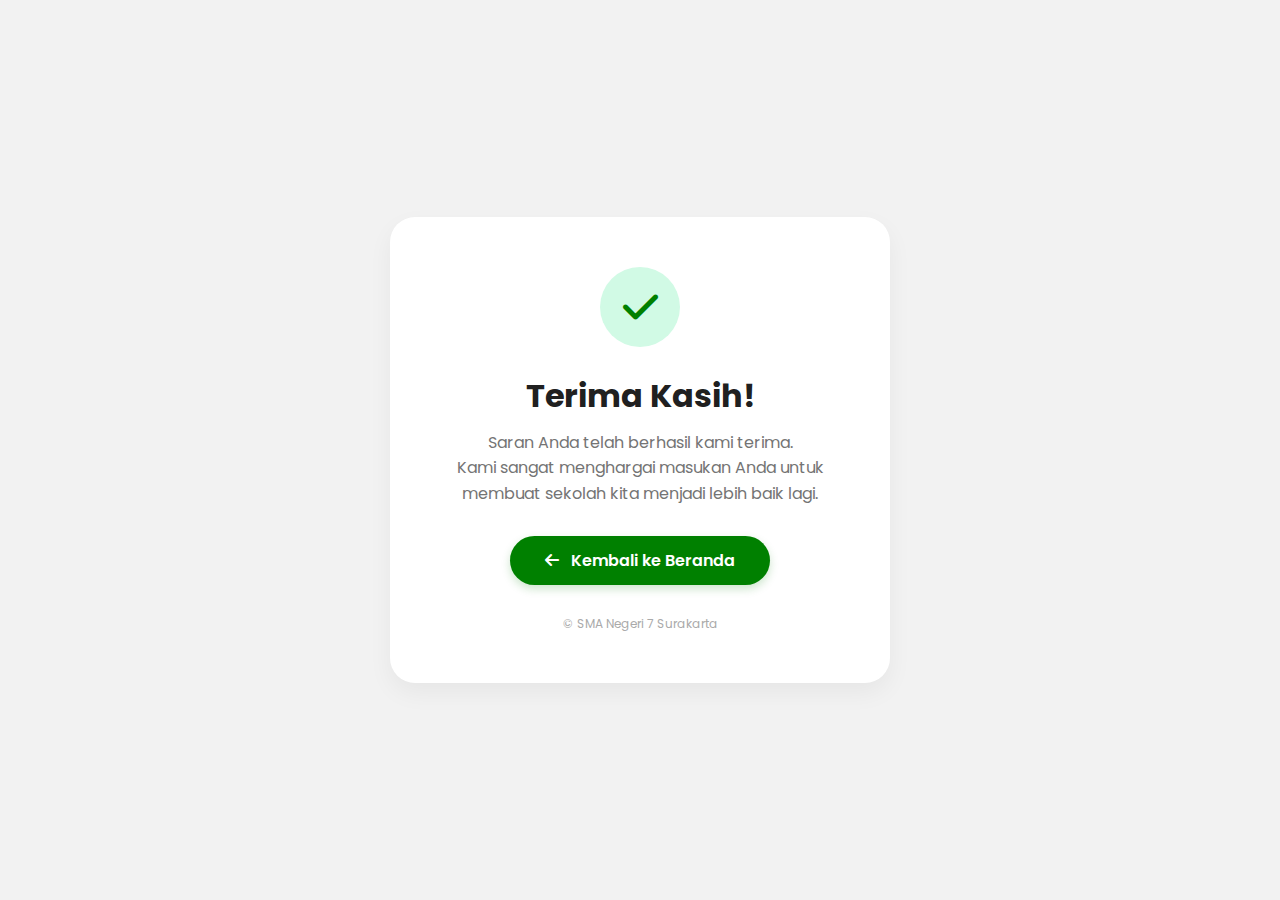
<file: terkirim.html>
<!DOCTYPE html>
<html lang="id">
  <head>
    <meta charset="UTF-8" />
    <meta name="viewport" content="width=device-width, initial-scale=1.0" />
    <title>SMA Negeri 7 Surakarta</title>

    <link rel="preconnect" href="https://fonts.googleapis.com" />
    <link rel="preconnect" href="https://fonts.gstatic.com" crossorigin />
    <link
      href="https://fonts.googleapis.com/css2?family=Poppins:wght@400;500;600;700&display=swap"
      rel="stylesheet"
    />

    <link
      rel="stylesheet"
      href="https://cdnjs.cloudflare.com/ajax/libs/font-awesome/6.0.0/css/all.min.css"
    />

    <style>
      * {
        margin: 0;
        padding: 0;
        box-sizing: border-box;
        font-family: "Poppins", sans-serif;
      }

      body {
        background-color: #f2f2f2; /* Warna background abu muda (sama dengan section berita) */
        height: 100vh;
        display: flex;
        justify-content: center;
        align-items: center;
        padding: 20px;
      }

      .card-success {
        background: white;
        padding: 50px 40px;
        border-radius: 25px;
        box-shadow: 0 10px 25px rgba(0, 0, 0, 0.05);
        text-align: center;
        max-width: 500px;
        width: 100%;
        animation: fadeInUp 0.8s ease;
      }

      /* Lingkaran Icon */
      .icon-container {
        width: 80px;
        height: 80px;
        background-color: #d1fae5; /* Hijau sangat muda */
        color: #008000; /* Hijau utama */
        border-radius: 50%;
        display: flex;
        justify-content: center;
        align-items: center;
        margin: 0 auto 25px auto;
        font-size: 40px;
        animation: popIn 0.6s cubic-bezier(0.175, 0.885, 0.32, 1.275) 0.3s both;
      }

      .card-success h1 {
        color: #202020;
        font-size: 32px;
        margin-bottom: 10px;
      }

      .card-success p {
        color: #747474;
        line-height: 1.6;
        margin-bottom: 30px;
        font-size: 16px;
      }

      /* Tombol Kembali */
      .btn-back {
        display: inline-block;
        background-color: #008000;
        color: white;
        text-decoration: none;
        padding: 12px 35px;
        border-radius: 30px;
        font-weight: 600;
        font-size: 16px;
        transition: all 0.3s ease;
        box-shadow: 0 4px 10px rgba(0, 128, 0, 0.2);
      }

      .btn-back:hover {
        background-color: #00ff00;
        transform: translateY(-3px);
        box-shadow: 0 6px 15px rgba(0, 128, 0, 0.3);
      }

      /* Footer kecil */
      .mini-footer {
        margin-top: 30px;
        font-size: 12px;
        color: #aaa;
      }

      /* Animasi */
      @keyframes fadeInUp {
        from {
          opacity: 0;
          transform: translateY(30px);
        }
        to {
          opacity: 1;
          transform: translateY(0);
        }
      }

      @keyframes popIn {
        from {
          opacity: 0;
          transform: scale(0);
        }
        to {
          opacity: 1;
          transform: scale(1);
        }
      }

      /* Responsive Mobile */
      @media (max-width: 480px) {
        .card-success {
          padding: 40px 20px;
        }
        .card-success h1 {
          font-size: 26px;
        }
      }
    </style>
  </head>
  <body>
    <div class="card-success">
      <div class="icon-container">
        <i class="fa-solid fa-check"></i>
      </div>

      <h1>Terima Kasih!</h1>
      <p>
        Saran Anda telah berhasil kami terima. <br />
        Kami sangat menghargai masukan Anda untuk membuat sekolah kita menjadi lebih baik lagi.
      </p>

      <a href="index.html" class="btn-back">
        <i class="fa-solid fa-arrow-left" style="margin-right: 8px;"></i> Kembali ke Beranda
      </a>

      <div class="mini-footer">
        &copy; SMA Negeri 7 Surakarta
      </div>
    </div>
  </body>
</html>
</file>
